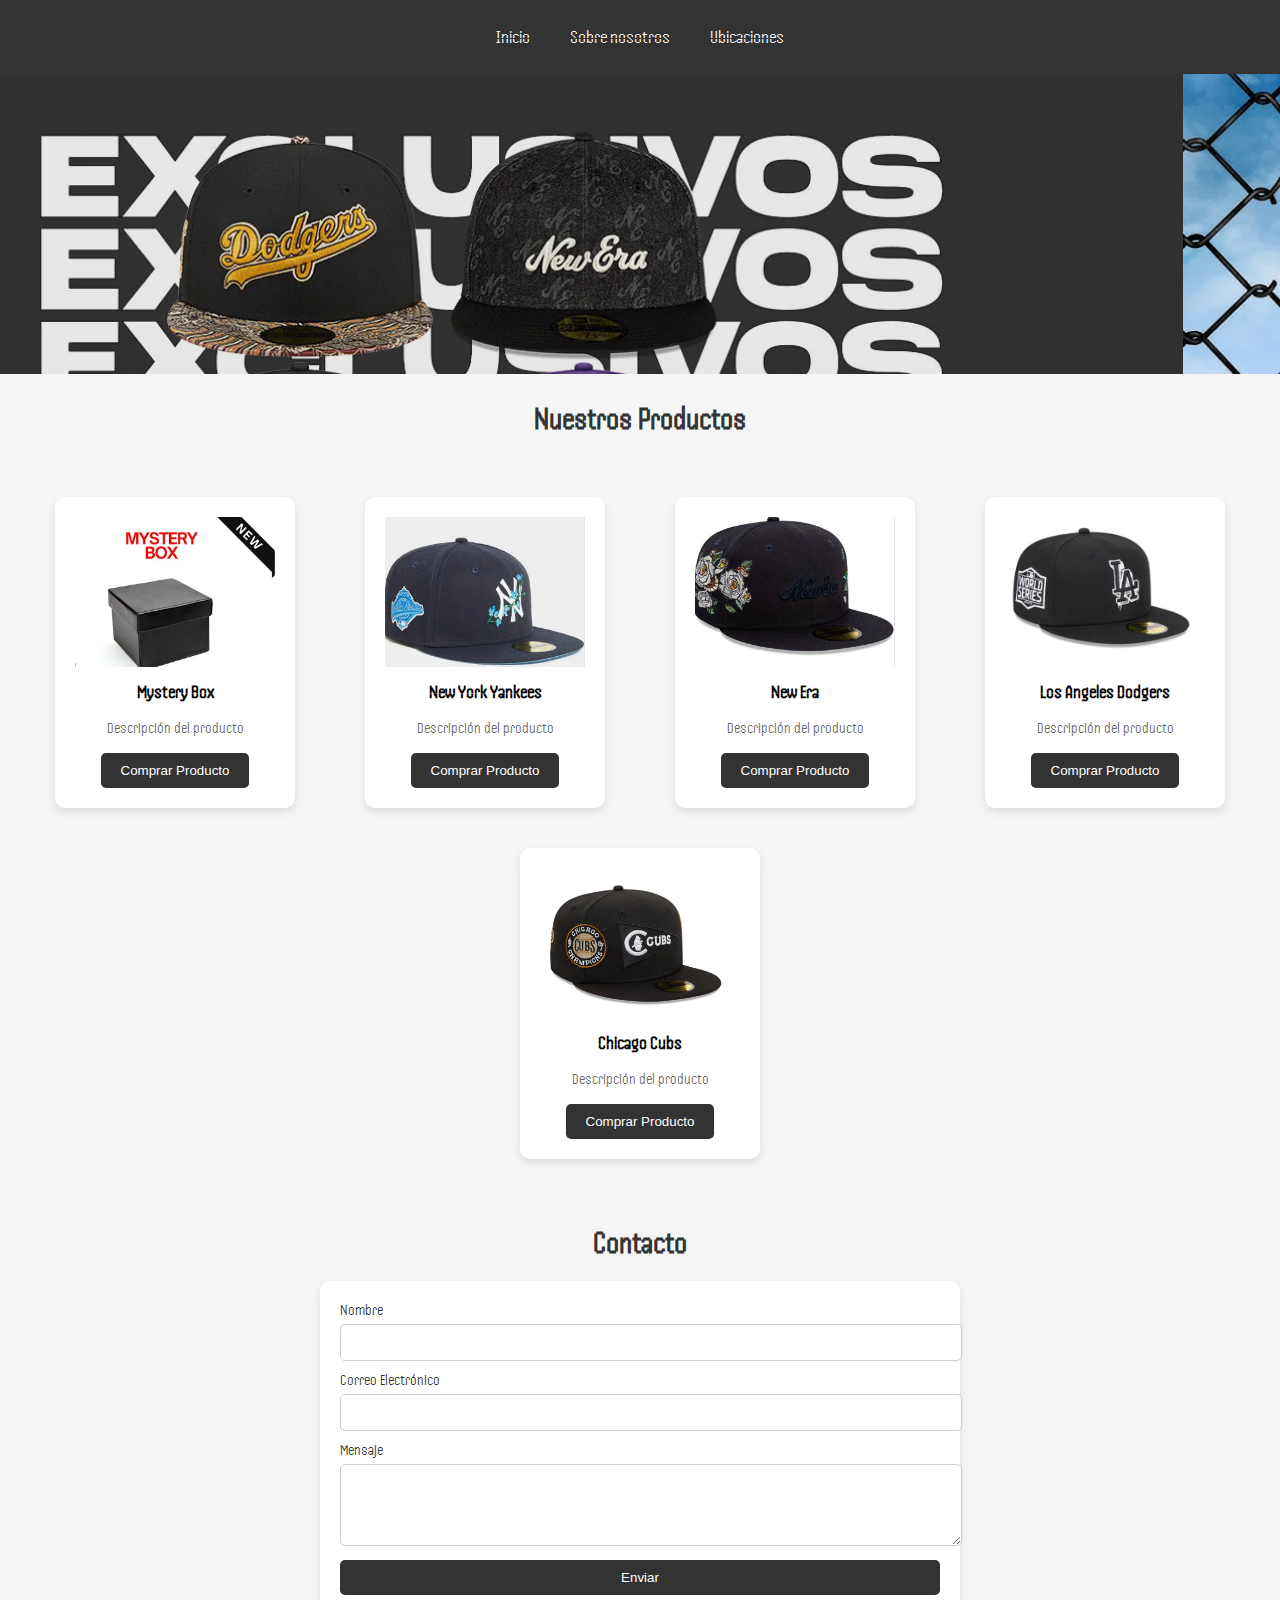
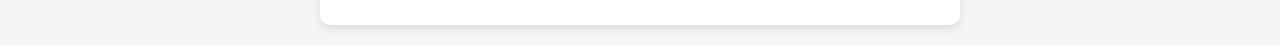
<file: index.html>
<!DOCTYPE html>
<html lang="es">
<head>
    <meta charset="UTF-8">
    <meta name="viewport" content="width=device-width, initial-scale=1.0">
    <title>Mi Primera Página</title>
    <link rel="stylesheet" href="styles.css">
    <link rel="preconnect" href="https://fonts.googleapis.com">
    <link rel="preconnect" href="https://fonts.gstatic.com" crossorigin>
    <link href="https://fonts.googleapis.com/css2?family=Handjet:wght@100..900&display=swap" rel="stylesheet">
</head>
<body>
    <div class="encabezado"> 
        <nav>
            <ul>
                <li><a href="#Inicio">Inicio</a></li>
                <li><a href="#SobreMi">Sobre nosotros</a></li>
                <li><a href="#Contacto">Ubicaciones</a></li>
            </ul>
        </nav>

        <!-- Slider -->
        <div class="slider">
            <div class="slides">
                <img src="assets/slider/slider1.PNG" alt="Portada 1" class="slide">
                <img src="assets/slider/slider2.PNG" alt="Portada 2" class="slide">
            </div>
        </div>
    </div>

    <script src="slider.js"></script>

    <!-- Galería de productos -->
    <section id="Galeria-Productos">
        <h2>Nuestros Productos</h2>
        <div class="galeria">
            <div class="productos">
                <img src="assets/producto1.PNG" alt="producto1"/>
                <h3>Mystery Box</h3>
                <p>Descripción del producto</p>
                <a href="producto.html?producto=MysteryBox"><button>Comprar Producto</button></a>
            </div>

            <div class="productos">
                <img src="assets/producto2.PNG" alt="producto2"/>
                <h3>New York Yankees</h3>
                <p>Descripción del producto</p>
                <a href="producto.html?producto=Yankees"><button>Comprar Producto</button></a>
            </div>

            <div class="productos">
                <img src="assets/producto3.PNG" alt="producto3"/>
                <h3>New Era</h3>
                <p>Descripción del producto</p>
                <a href="producto.html?producto=NewEra"><button>Comprar Producto</button></a>
            </div>

            <div class="productos">
                <img src="assets/producto4.PNG" alt="producto4"/>
                <h3>Los Angeles Dodgers</h3>
                <p>Descripción del producto</p>
                <a href="producto.html?producto=Dodgers"><button>Comprar Producto</button></a>
            </div>

            <div class="productos">
                <img src="assets/producto5.PNG" alt="producto5"/>
                <h3>Chicago Cubs</h3>
                <p>Descripción del producto</p>
                <a href="producto.html?producto=Cubs"><button>Comprar Producto</button></a>
            </div>
        </div>        
    </section>

    <!-- Formulario de contacto -->
    <section id="Contacto">
        <h2>Contacto</h2>
        <form action="#" method="post">
            <label for="name">Nombre</label>
            <input type="text" id="name" name="name" required>
            <br>
            <label for="email">Correo Electrónico</label>
            <input type="email" id="email" name="email" required>
            <br>
            <label for="message">Mensaje</label>
            <textarea id="message" name="message" rows="4"></textarea>
            <br>
            <input type="submit" value="Enviar">
        </form>
    </section>
</body>
</html>
</file>
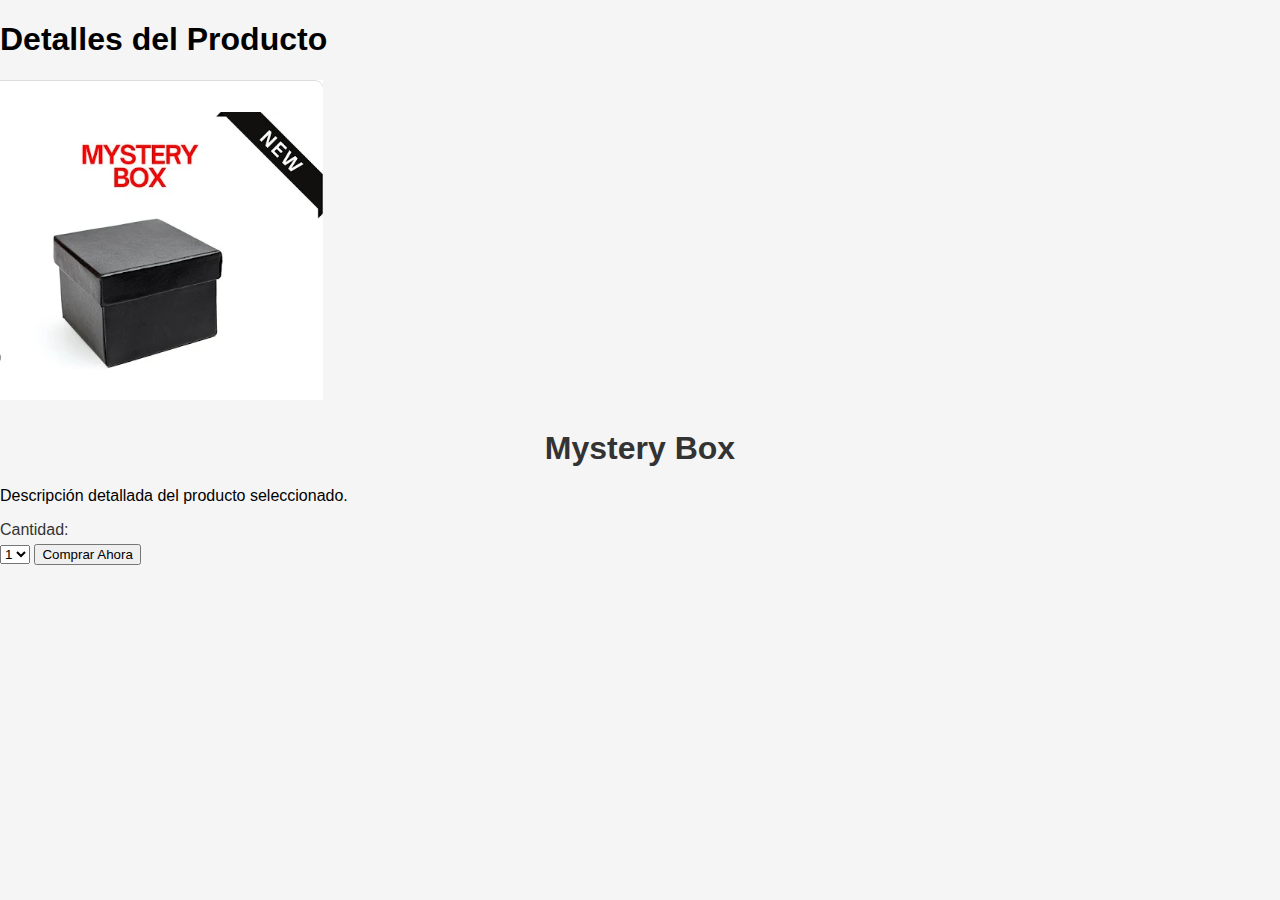
<file: producto.html>
<!DOCTYPE html>
<html lang="es">
<head>
    <meta charset="UTF-8">
    <meta name="viewport" content="width=device-width, initial-scale=1.0">
    <title>Producto</title>
    <link rel="stylesheet" href="styles.css">
</head>
<body>
    <div class="producto-detalle">
        <h1>Detalles del Producto</h1>
        <img id="producto-imagen" src="assets/producto1.PNG" alt="Imagen del producto">
        <h2 id="producto-nombre">Mystery Box</h2>
        <p id="producto-descripcion">Descripción detallada del producto seleccionado.</p>
        
        <!-- Selector de cantidad -->
        <label for="cantidad">Cantidad:</label>
        <select id="cantidad" name="cantidad">
            <option value="1">1</option>
            <option value="2">2</option>
            <option value="3">3</option>
            <option value="4">4</option>
            <option value="5">5</option>
        </select>

        <!-- Botón para confirmar compra -->
        <button id="comprar-btn">Comprar Ahora</button>
    </div>

    <script>
        // Obtener el producto seleccionado de la URL
        const urlParams = new URLSearchParams(window.location.search);
        const producto = urlParams.get('producto');

        // Cambiar la información de la página según el producto seleccionado
        if (producto) {
            document.getElementById('producto-nombre').textContent = producto;
            document.getElementById('producto-imagen').src = `assets/${producto}.PNG`;
            document.getElementById('producto-descripcion').textContent = `Descripción detallada del producto ${producto}.`;
        }
    </script>
</body>
</html>
</file>
<file: styles.css>
/* Estilo General */
body {
    font-family: 'Handjet', sans-serif;
    margin: 0;
    padding: 0;
    box-sizing: border-box;
    background-color: #f5f5f5;
}

h2 {
    text-align: center;
    font-size: 2em;
    margin-bottom: 20px;
    color: #333;
}

/* Encabezado y Navegación */
.encabezado nav {
    background-color: #333;
    padding: 10px;
}

.encabezado nav ul {
    list-style: none;
    display: flex;
    justify-content: center;
    padding: 0;
}

.encabezado nav ul li {
    margin: 0 20px;
}

.encabezado nav ul li a {
    text-decoration: none;
    color: #fff;
    font-size: 1.2em;
}

/* Slider */
.slider {
    position: relative;
    width: 100%;
    height: 300px;
    overflow: hidden;
}

.slides {
    display: flex;
    animation: slide-animation 10s infinite;
}

.slide {
    width: 100%;
    height: 100%;
    object-fit: cover;
}

@keyframes slide-animation {
    0% { transform: translateX(0%); }
    50% { transform: translateX(-100%); }
    100% { transform: translateX(0%); }
}

/* Galería de Productos */
.galeria {
    display: flex;
    justify-content: space-around;
    flex-wrap: wrap;
    padding: 20px;
}

.productos {
    width: 200px;
    margin: 20px;
    text-align: center;
    background-color: #fff;
    padding: 20px;
    box-shadow: 0 4px 8px rgba(0, 0, 0, 0.1);
    border-radius: 10px;
    transition: transform 0.3s;
}

.productos img {
    width: 100%;
    height: 150px;
    object-fit: cover;
}

.productos h3 {
    margin: 10px 0;
    font-size: 1.2em;
}

.productos p {
    color: #666;
}

.productos button {
    padding: 10px 20px;
    background-color: #333;
    color: white;
    border: none;
    border-radius: 5px;
    cursor: pointer;
}

.productos button:hover {
    background-color: #555;
}

.productos:hover {
    transform: translateY(-10px);
}

/* Formulario de Contacto */
form {
    max-width: 600px;
    margin: 20px auto;
    padding: 20px;
    background-color: #fff;
    box-shadow: 0 4px 8px rgba(0, 0, 0, 0.1);
    border-radius: 10px;
}

label {
    display: block;
    margin-bottom: 5px;
    color: #333;
}

input, textarea {
    width: 100%;
    padding: 10px;
    margin-bottom: 10px;
    border: 1px solid #ccc;
    border-radius: 5px;
}

input[type="submit"] {
    background-color: #333;
    color: white;
    border: none;
    cursor: pointer;
}

input[type="submit"]:hover {
    background-color: #555;
}
</file>
